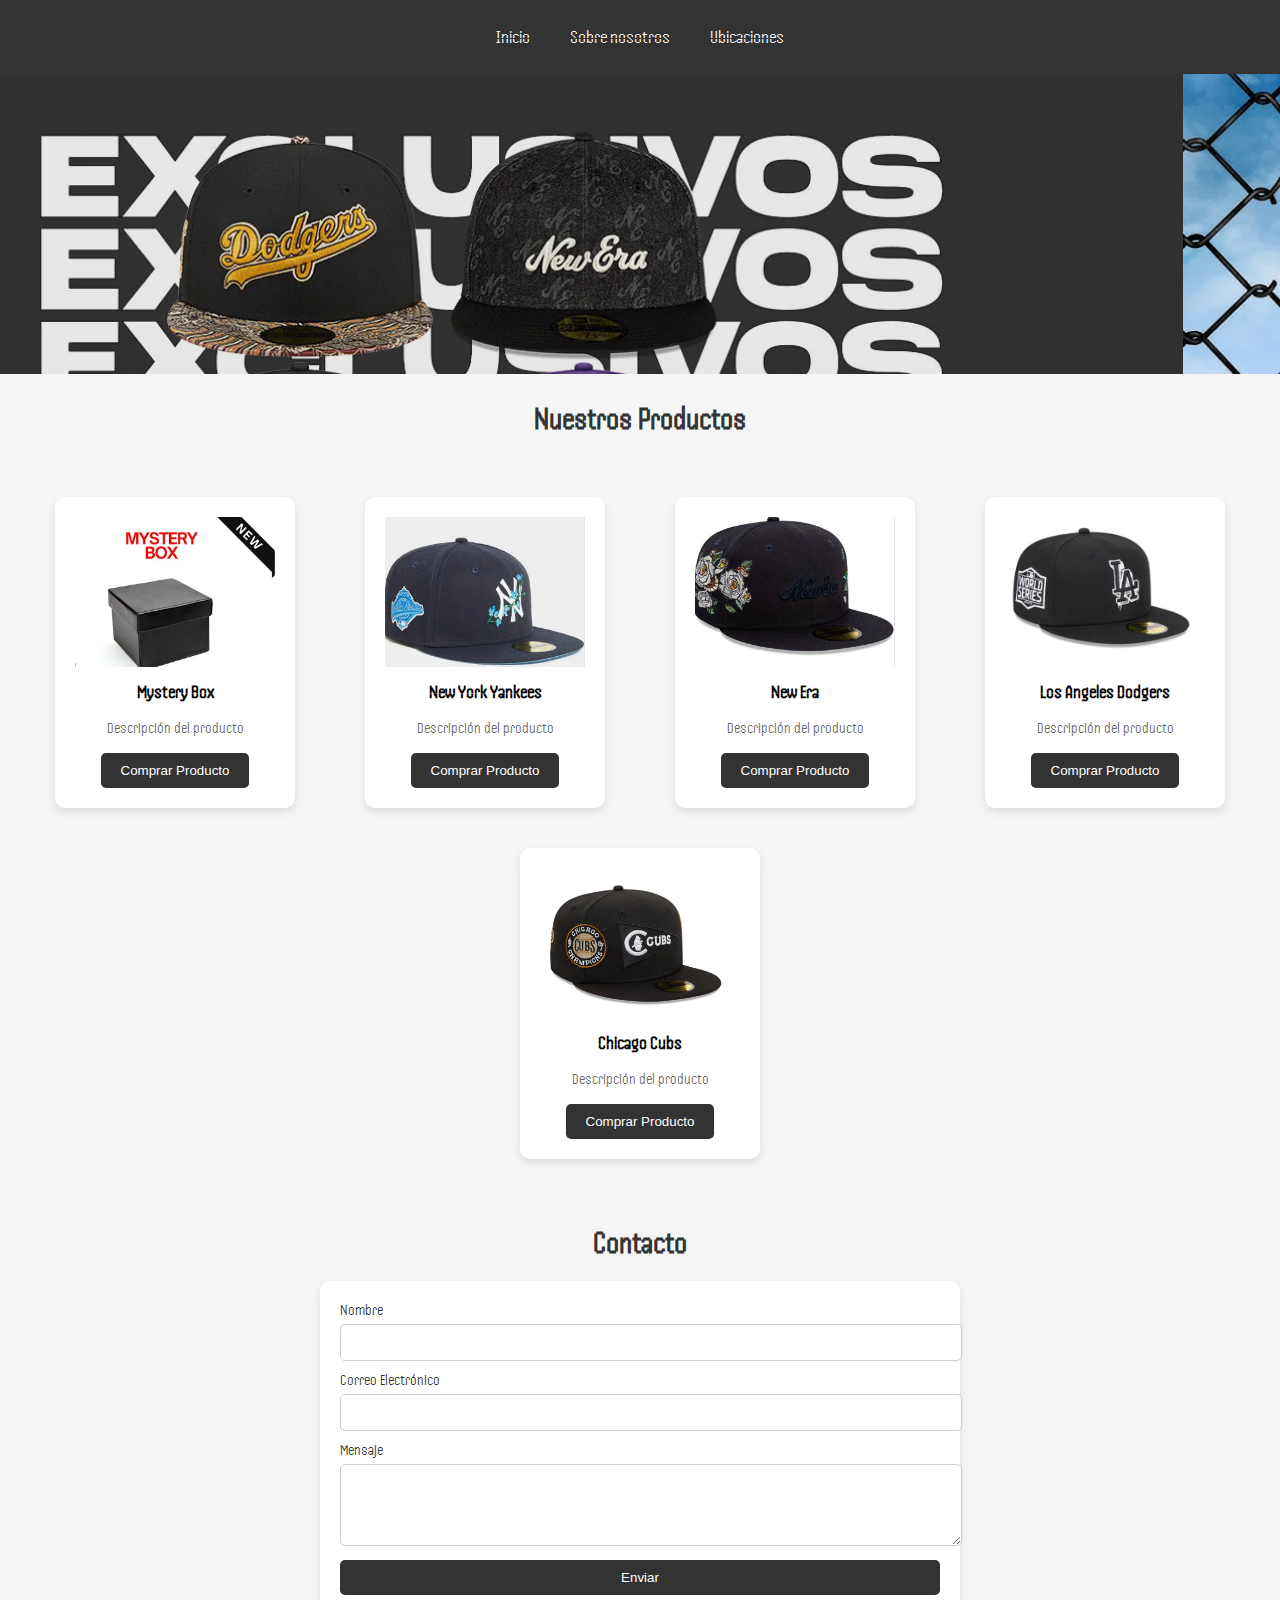
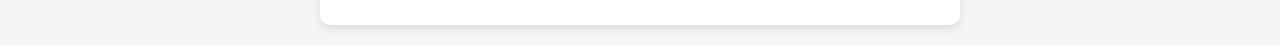
<file: index.html>
<!DOCTYPE html>
<html lang="es">
<head>
    <meta charset="UTF-8">
    <meta name="viewport" content="width=device-width, initial-scale=1.0">
    <title>Mi Primera Página</title>
    <link rel="stylesheet" href="styles.css">
    <link rel="preconnect" href="https://fonts.googleapis.com">
    <link rel="preconnect" href="https://fonts.gstatic.com" crossorigin>
    <link href="https://fonts.googleapis.com/css2?family=Handjet:wght@100..900&display=swap" rel="stylesheet">
</head>
<body>
    <div class="encabezado"> 
        <nav>
            <ul>
                <li><a href="#Inicio">Inicio</a></li>
                <li><a href="#SobreMi">Sobre nosotros</a></li>
                <li><a href="#Contacto">Ubicaciones</a></li>
            </ul>
        </nav>

        <!-- Slider -->
        <div class="slider">
            <div class="slides">
                <img src="assets/slider/slider1.PNG" alt="Portada 1" class="slide">
                <img src="assets/slider/slider2.PNG" alt="Portada 2" class="slide">
            </div>
        </div>
    </div>

    <script src="slider.js"></script>

    <!-- Galería de productos -->
    <section id="Galeria-Productos">
        <h2>Nuestros Productos</h2>
        <div class="galeria">
            <div class="productos">
                <img src="assets/producto1.PNG" alt="producto1"/>
                <h3>Mystery Box</h3>
                <p>Descripción del producto</p>
                <a href="producto.html?producto=MysteryBox"><button>Comprar Producto</button></a>
            </div>

            <div class="productos">
                <img src="assets/producto2.PNG" alt="producto2"/>
                <h3>New York Yankees</h3>
                <p>Descripción del producto</p>
                <a href="producto.html?producto=Yankees"><button>Comprar Producto</button></a>
            </div>

            <div class="productos">
                <img src="assets/producto3.PNG" alt="producto3"/>
                <h3>New Era</h3>
                <p>Descripción del producto</p>
                <a href="producto.html?producto=NewEra"><button>Comprar Producto</button></a>
            </div>

            <div class="productos">
                <img src="assets/producto4.PNG" alt="producto4"/>
                <h3>Los Angeles Dodgers</h3>
                <p>Descripción del producto</p>
                <a href="producto.html?producto=Dodgers"><button>Comprar Producto</button></a>
            </div>

            <div class="productos">
                <img src="assets/producto5.PNG" alt="producto5"/>
                <h3>Chicago Cubs</h3>
                <p>Descripción del producto</p>
                <a href="producto.html?producto=Cubs"><button>Comprar Producto</button></a>
            </div>
        </div>        
    </section>

    <!-- Formulario de contacto -->
    <section id="Contacto">
        <h2>Contacto</h2>
        <form action="#" method="post">
            <label for="name">Nombre</label>
            <input type="text" id="name" name="name" required>
            <br>
            <label for="email">Correo Electrónico</label>
            <input type="email" id="email" name="email" required>
            <br>
            <label for="message">Mensaje</label>
            <textarea id="message" name="message" rows="4"></textarea>
            <br>
            <input type="submit" value="Enviar">
        </form>
    </section>
</body>
</html>
</file>
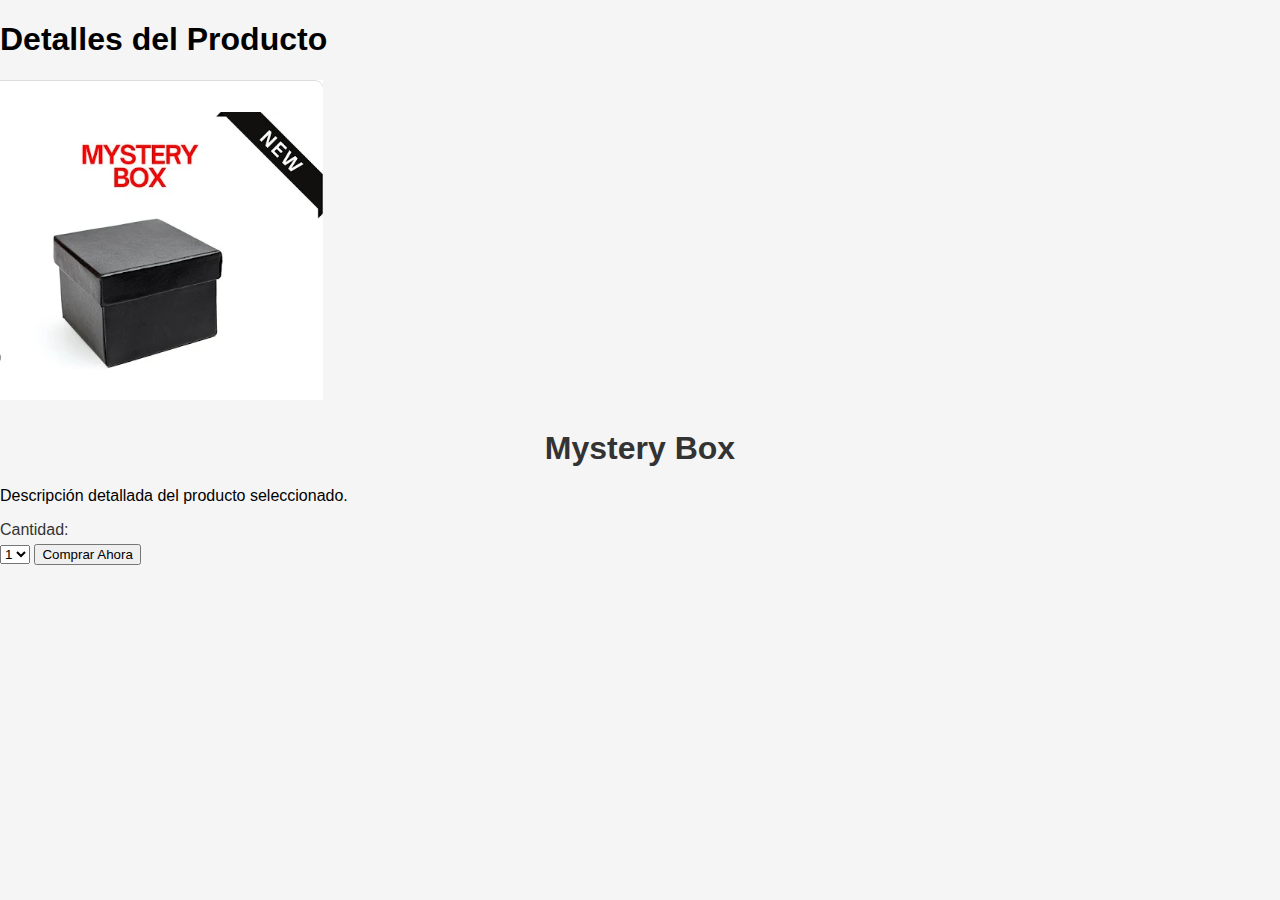
<file: producto.html>
<!DOCTYPE html>
<html lang="es">
<head>
    <meta charset="UTF-8">
    <meta name="viewport" content="width=device-width, initial-scale=1.0">
    <title>Producto</title>
    <link rel="stylesheet" href="styles.css">
</head>
<body>
    <div class="producto-detalle">
        <h1>Detalles del Producto</h1>
        <img id="producto-imagen" src="assets/producto1.PNG" alt="Imagen del producto">
        <h2 id="producto-nombre">Mystery Box</h2>
        <p id="producto-descripcion">Descripción detallada del producto seleccionado.</p>
        
        <!-- Selector de cantidad -->
        <label for="cantidad">Cantidad:</label>
        <select id="cantidad" name="cantidad">
            <option value="1">1</option>
            <option value="2">2</option>
            <option value="3">3</option>
            <option value="4">4</option>
            <option value="5">5</option>
        </select>

        <!-- Botón para confirmar compra -->
        <button id="comprar-btn">Comprar Ahora</button>
    </div>

    <script>
        // Obtener el producto seleccionado de la URL
        const urlParams = new URLSearchParams(window.location.search);
        const producto = urlParams.get('producto');

        // Cambiar la información de la página según el producto seleccionado
        if (producto) {
            document.getElementById('producto-nombre').textContent = producto;
            document.getElementById('producto-imagen').src = `assets/${producto}.PNG`;
            document.getElementById('producto-descripcion').textContent = `Descripción detallada del producto ${producto}.`;
        }
    </script>
</body>
</html>
</file>
<file: styles.css>
/* Estilo General */
body {
    font-family: 'Handjet', sans-serif;
    margin: 0;
    padding: 0;
    box-sizing: border-box;
    background-color: #f5f5f5;
}

h2 {
    text-align: center;
    font-size: 2em;
    margin-bottom: 20px;
    color: #333;
}

/* Encabezado y Navegación */
.encabezado nav {
    background-color: #333;
    padding: 10px;
}

.encabezado nav ul {
    list-style: none;
    display: flex;
    justify-content: center;
    padding: 0;
}

.encabezado nav ul li {
    margin: 0 20px;
}

.encabezado nav ul li a {
    text-decoration: none;
    color: #fff;
    font-size: 1.2em;
}

/* Slider */
.slider {
    position: relative;
    width: 100%;
    height: 300px;
    overflow: hidden;
}

.slides {
    display: flex;
    animation: slide-animation 10s infinite;
}

.slide {
    width: 100%;
    height: 100%;
    object-fit: cover;
}

@keyframes slide-animation {
    0% { transform: translateX(0%); }
    50% { transform: translateX(-100%); }
    100% { transform: translateX(0%); }
}

/* Galería de Productos */
.galeria {
    display: flex;
    justify-content: space-around;
    flex-wrap: wrap;
    padding: 20px;
}

.productos {
    width: 200px;
    margin: 20px;
    text-align: center;
    background-color: #fff;
    padding: 20px;
    box-shadow: 0 4px 8px rgba(0, 0, 0, 0.1);
    border-radius: 10px;
    transition: transform 0.3s;
}

.productos img {
    width: 100%;
    height: 150px;
    object-fit: cover;
}

.productos h3 {
    margin: 10px 0;
    font-size: 1.2em;
}

.productos p {
    color: #666;
}

.productos button {
    padding: 10px 20px;
    background-color: #333;
    color: white;
    border: none;
    border-radius: 5px;
    cursor: pointer;
}

.productos button:hover {
    background-color: #555;
}

.productos:hover {
    transform: translateY(-10px);
}

/* Formulario de Contacto */
form {
    max-width: 600px;
    margin: 20px auto;
    padding: 20px;
    background-color: #fff;
    box-shadow: 0 4px 8px rgba(0, 0, 0, 0.1);
    border-radius: 10px;
}

label {
    display: block;
    margin-bottom: 5px;
    color: #333;
}

input, textarea {
    width: 100%;
    padding: 10px;
    margin-bottom: 10px;
    border: 1px solid #ccc;
    border-radius: 5px;
}

input[type="submit"] {
    background-color: #333;
    color: white;
    border: none;
    cursor: pointer;
}

input[type="submit"]:hover {
    background-color: #555;
}
</file>
